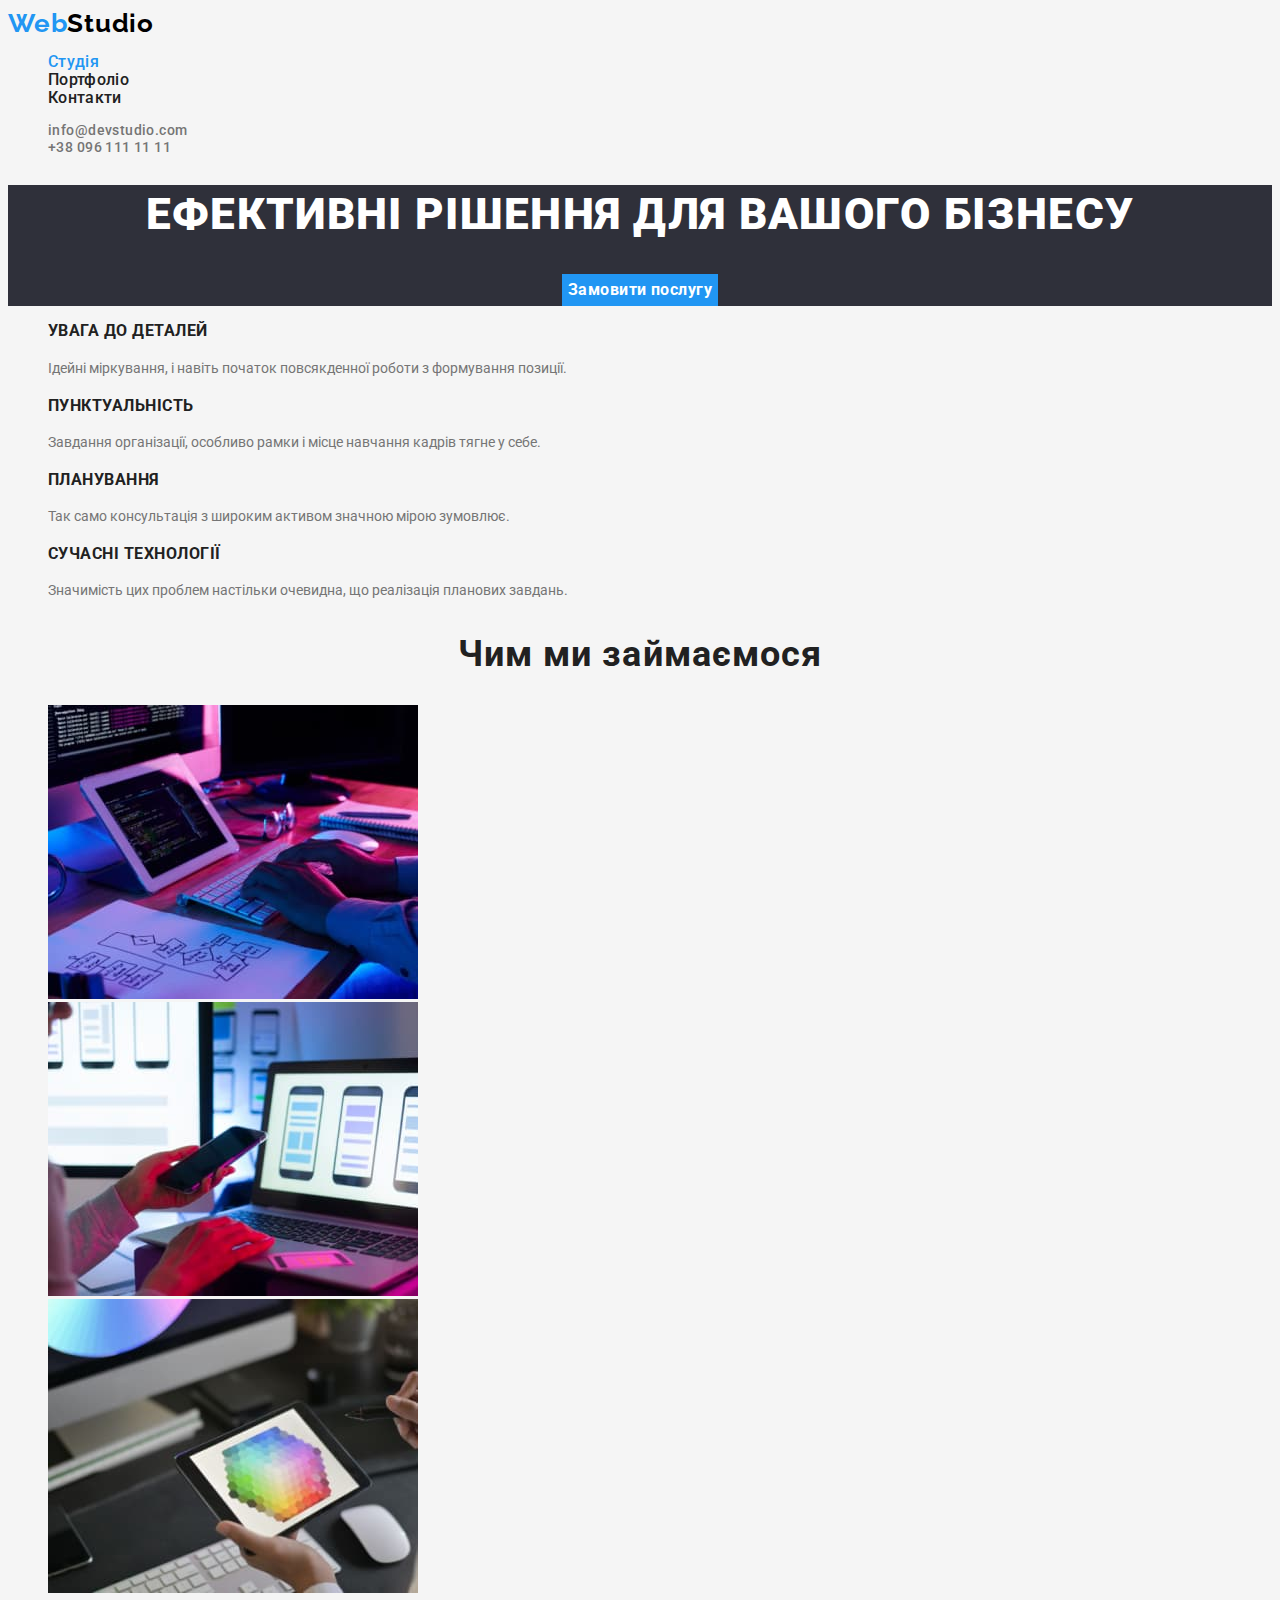
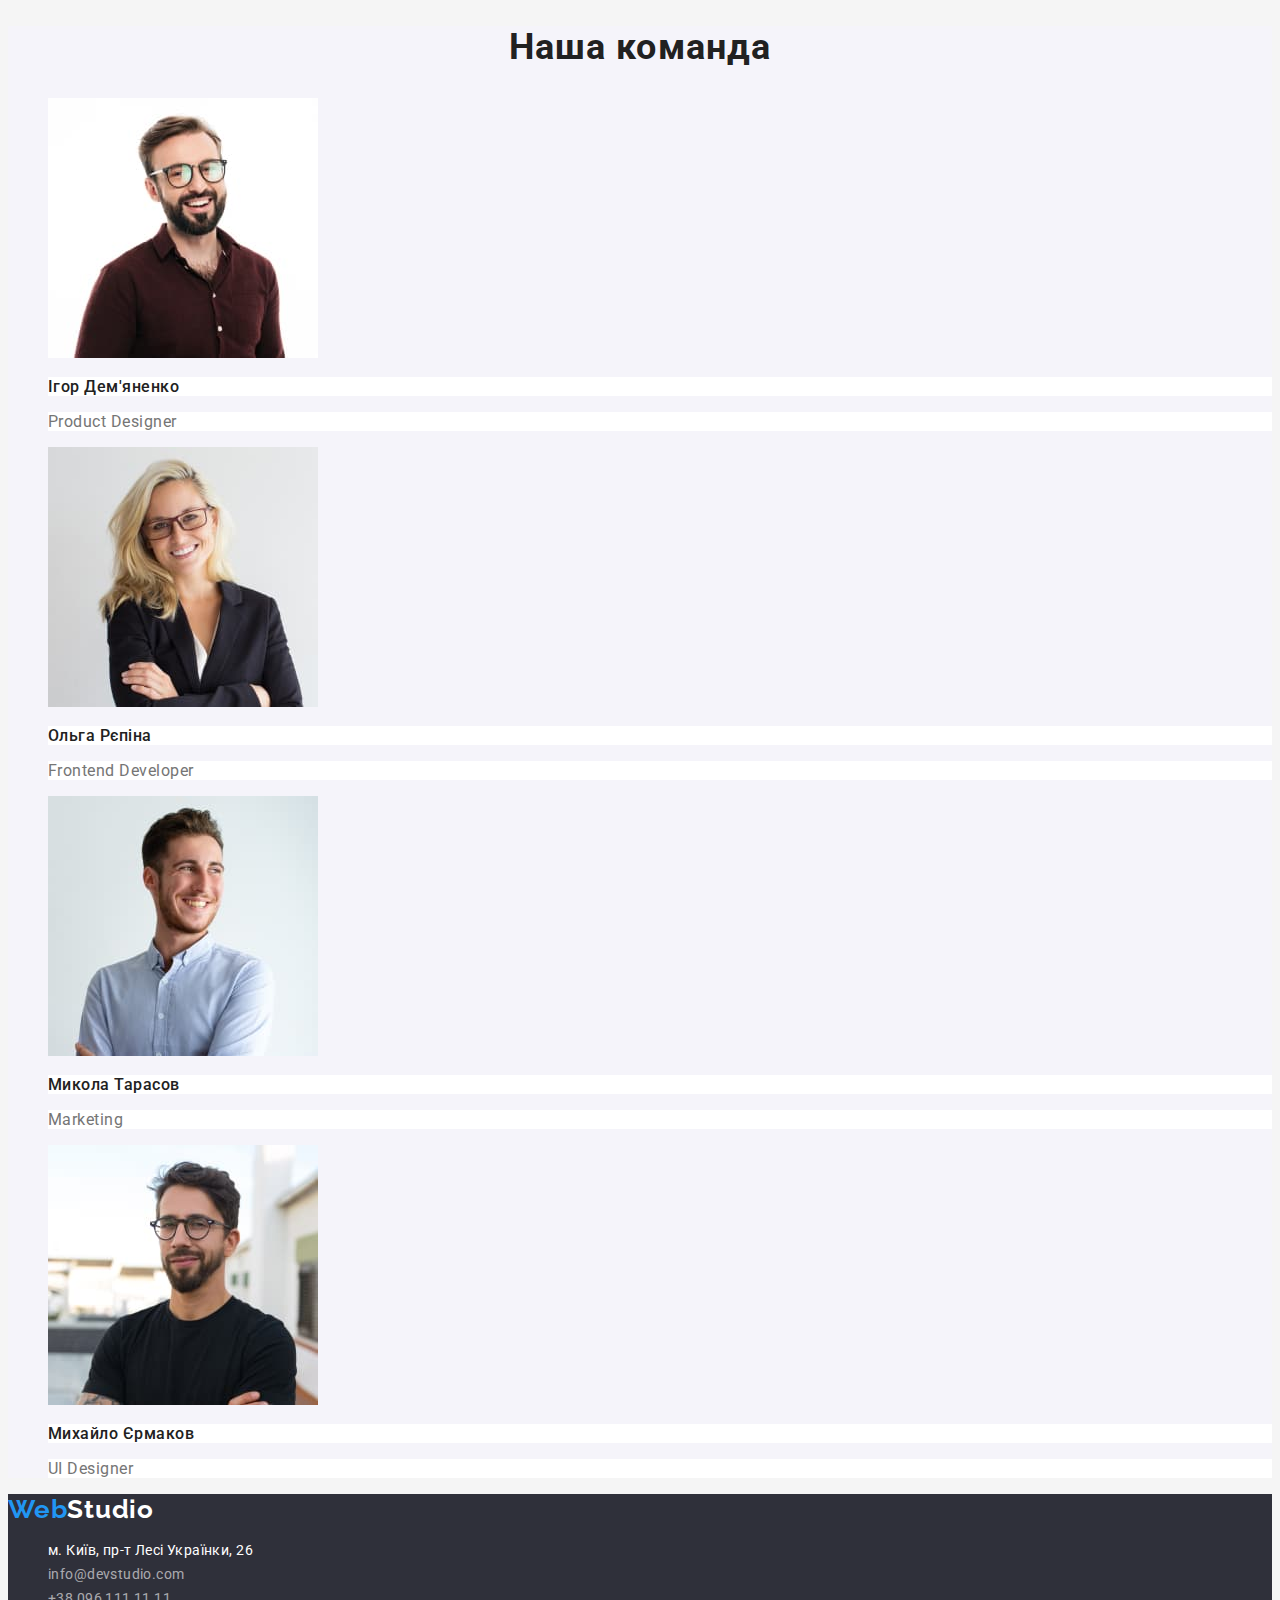
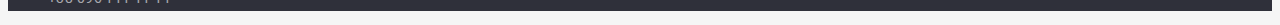
<file: index.html>
<!DOCTYPE html>
<html lang="uk">

<head>
  <meta charset="UTF-8" />
  <meta http-equiv="X-UA-Compatible" content="IE=edge" />
  <meta name="viewport" content="width=device-width, initial-scale=1.0" />
  <title>WebStudio</title>
  <link rel="preconnect" href="https://fonts.googleapis.com">
  <link rel="preconnect" href="https://fonts.gstatic.com" crossorigin>
  <link href="https://fonts.googleapis.com/css2?family=Raleway:wght@700&family=Roboto:wght@400;500;700;900&display=swap"
    rel="stylesheet">
  <link rel="stylesheet" href="./css/styles.css">
</head>

<body>
  <header>
    <nav>
      <a href="./index.html" lang="en" class="header-logo link"><span class="logo-accent">Web</span>Studio</a>
      <ul class="nav-items list">
        <li><a href="./index.html" class="link current">Студія</a></li>
        <li><a href="./portfolio.html" class="link">Портфоліо</a></li>
        <li><a href="" class="link">Контакти</a></li>
      </ul>
    </nav>
    <ul class="contacts list">
      <li>
        <a href="mailto:info@devstudio.com" lang="en" class="contact-item">info@devstudio.com</a>
      </li>
      <li><a href="tel:+380961111111" class="contact-item">+38 096 111 11 11</a></li>
    </ul>
  </header>
  <main>
    <section class="hero">
      <h1 class="hero-title">Ефективні рішення для вашого бізнесу</h1>
      <button type="button" class="hero-button">Замовити послугу</button>
    </section>
    <section>
      <h2 class="visually-hidden">Підхід до роботи</h2>
      <ul class="list">
        <li>
          <h3 class="section-subtitle">Увага до деталей</h3>
          <p class="section-text">
            Ідейні міркування, і навіть початок повсякденної роботи з
            формування позиції.
          </p>
        </li>
        <li>
          <h3 class="section-subtitle">Пунктуальність</h3>
          <p class="section-text">
            Завдання організації, особливо рамки і місце навчання кадрів тягне
            у себе.
          </p>
        </li>
        <li>
          <h3 class="section-subtitle">Планування</h3>
          <p class="section-text">
            Так само консультація з широким активом значною мірою зумовлює.
          </p>
        </li>
        <li>
          <h3 class="section-subtitle">Сучасні технології</h3>
          <p class="section-text">
            Значимість цих проблем настільки очевидна, що реалізація планових
            завдань.
          </p>
        </li>
      </ul>
    </section>
    <section>
      <h2 class="section-title">Чим ми займаємося</h2>
      <ul class="list">
        <li><img src="./images/what-do-we-do-img1.jpg" alt="програмування" width="370" /></li>
        <li><img src="./images/what-do-we-do-img2.jpg" alt="мобільні застосунки" width="370" /></li>
        <li><img src="./images/what-do-we-do-img3.jpg" alt="дизайн" width="370" /></li>
      </ul>
    </section>
    <section class="section-ourteam">
      <h2 class="section-title">Наша команда</h2>
      <ul class="list">
        <li>
          <img src="./images/product-designer.jpg" alt="дизайнер продукту" width="270" />
          <h3 class="section-title-name">Ігор Дем'яненко</h3>
          <p class="section-title-job" lang="en">Product Designer</p>
        </li>
        <li>
          <img src="./images/frontend-developer.jpg" alt="фронтенд розробник" width="270" />
          <h3 class="section-title-name">Ольга Рєпіна</h3>
          <p class="section-title-job" lang="en">Frontend Developer</p>
        </li>
        <li>
          <img src="./images/marketing.jpg" alt="маркетолог" width="270" />
          <h3 class="section-title-name">Микола Тарасов</h3>
          <p class="section-title-job" lang="en">Marketing</p>
        </li>
        <li>
          <img src="./images/ui-designer.jpg" alt="дизайнер графічний" width="270" />
          <h3 class="section-title-name">Михайло Єрмаков</h3>
          <p class="section-title-job" lang="en">UI Designer</p>
        </li>
      </ul>
    </section>
  </main>
  <footer class="footer">
    <a href="./index.html" lang="en" class="footer-logo link"><span class="logo-accent">Web</span>Studio</a>
    <address class="adress">
      <ul class="footer-contacts list">
        <li>
          <a class="footer-adress link" href="https://goo.gl/maps/2sXjkp3v6WPnK2FJ7" target="_blank"
            rel="noopener noreferrer nofollow">
            м. Київ, пр-т Лесі Українки, 26
          </a>
        </li>
        <li><a class="footer-contact link" href="mailto:info@devstudio.com" lang="en">info@devstudio.com</a></li>
        <li><a class="footer-contact link" href="tel:+380961111111">+38 096 111 11 11</a></li>
      </ul>
    </address>
  </footer>
</body>

</html>
</file>
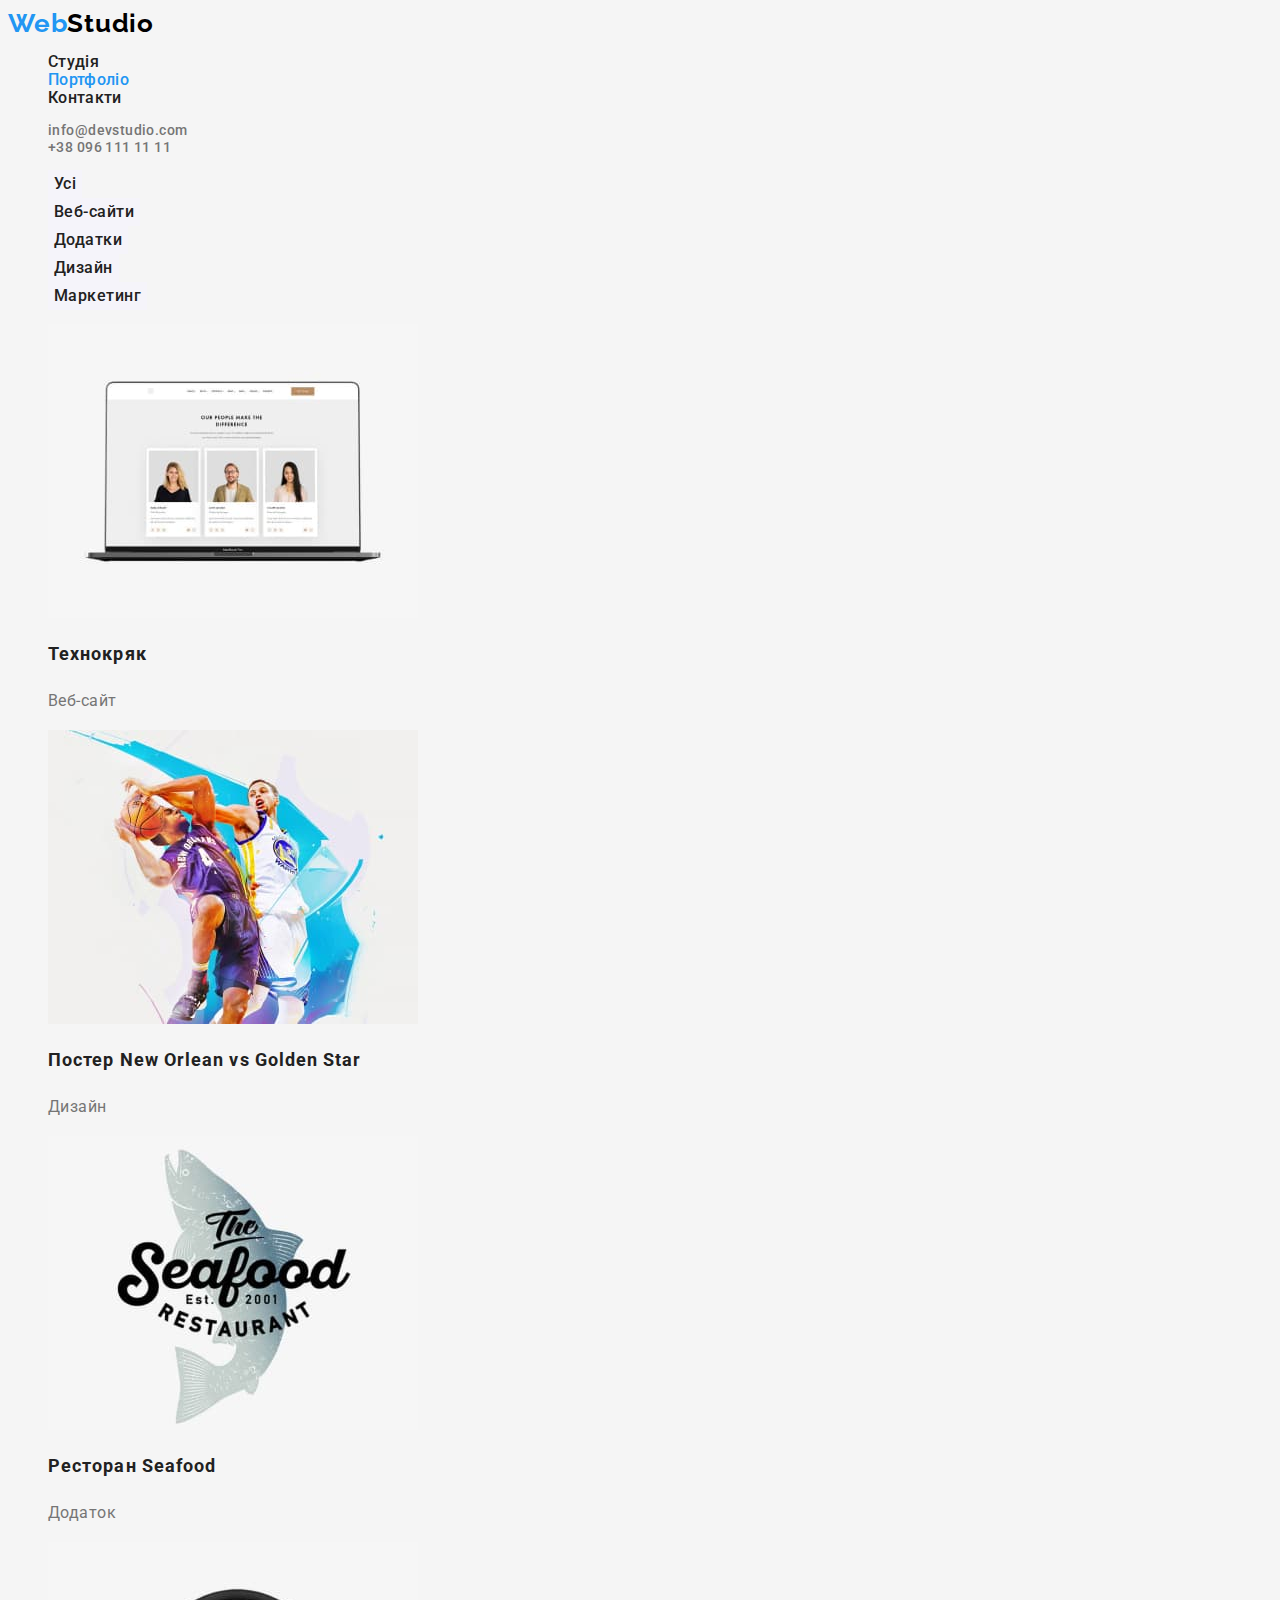
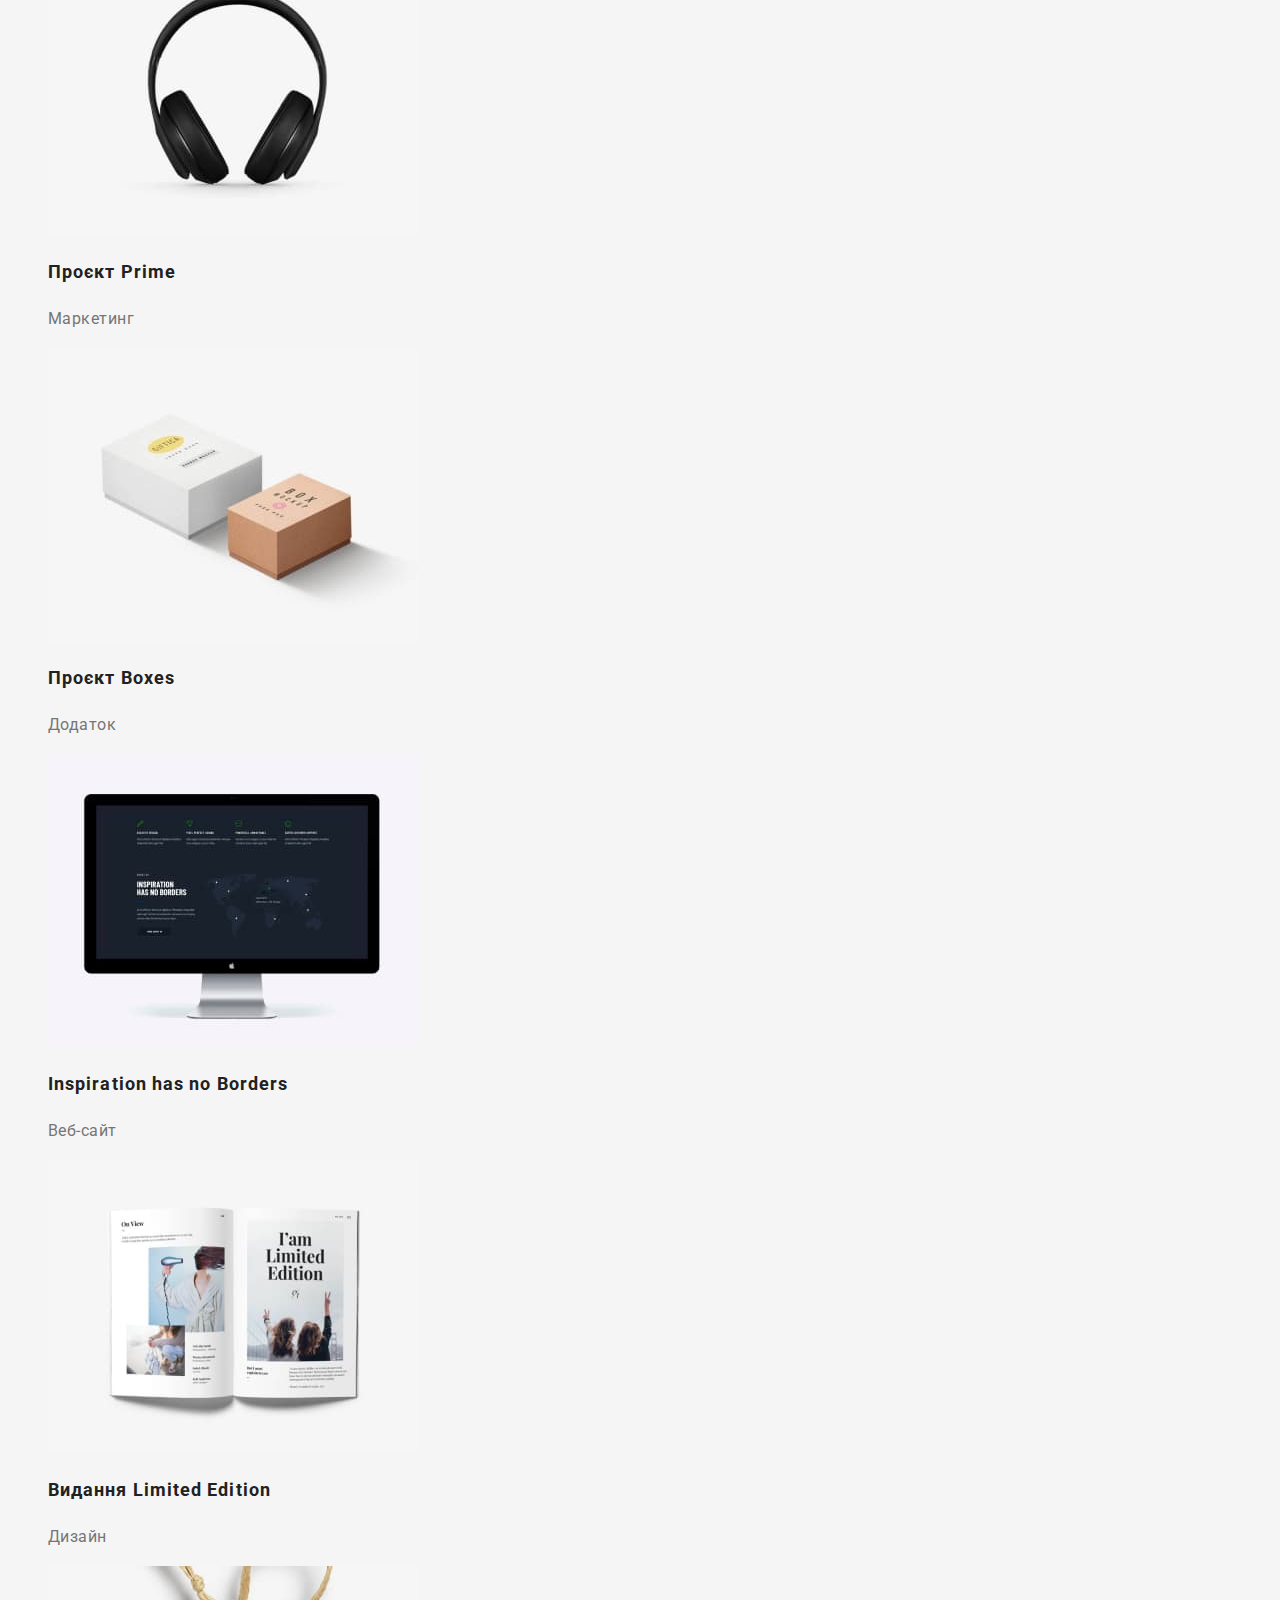
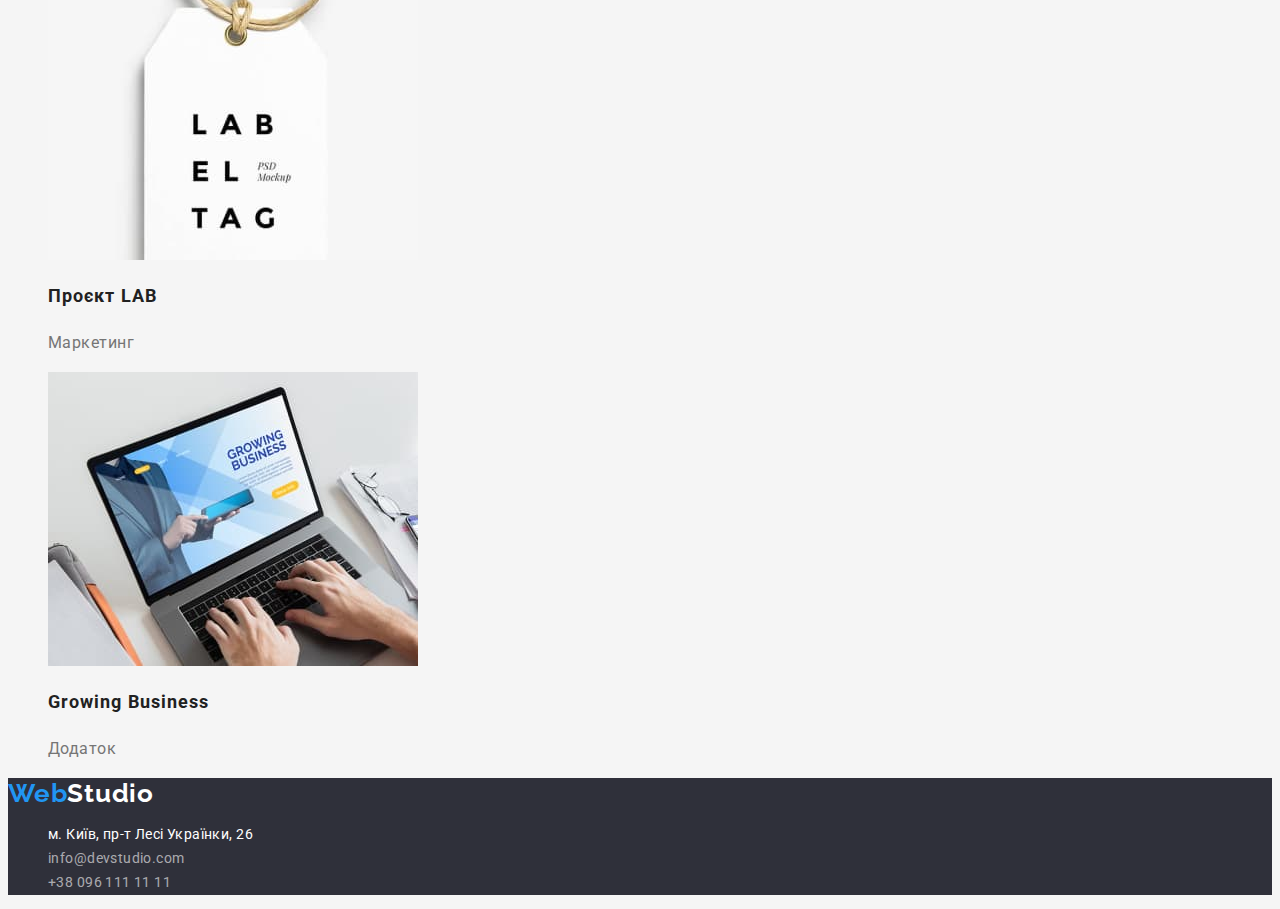
<file: portfolio.html>
<!DOCTYPE html>
<html lang="uk">

<head>
  <meta charset="UTF-8" />
  <meta http-equiv="X-UA-Compatible" content="IE=edge" />
  <meta name="viewport" content="width=device-width, initial-scale=1.0" />
  <title>WebStudio</title>
  <link rel="preconnect" href="https://fonts.googleapis.com">
  <link rel="preconnect" href="https://fonts.gstatic.com" crossorigin>
  <link href="https://fonts.googleapis.com/css2?family=Raleway:wght@700&family=Roboto:wght@400;500;700;900&display=swap"
    rel="stylesheet">
  <link rel="stylesheet" href="./css/styles.css">
</head>

<body>
  <header>
    <nav>
      <a href="./index.html" lang="en" class="header-logo link"><span class="logo-accent">Web</span>Studio</a>
      <ul class="nav-items list">
        <li><a href="./index.html" class="link">Студія</a></li>
        <li><a href="./portfolio.html" class="link current">Портфоліо</a></li>
        <li><a href="" class="link">Контакти</a></li>
      </ul>
    </nav>
    <ul class="contacts list">
      <li>
        <a href="mailto:info@devstudio.com" lang="en" class="contact-item">info@devstudio.com</a>
      </li>
      <li><a href="tel:+380961111111" class="contact-item">+38 096 111 11 11</a></li>
    </ul>
  </header>
  <main>
    <section>
      <h1 class="visually-hidden">Фільтр проєктів</h1>
      <ul class="portfolio-filter list">
        <li><button type="button" class="portfolio-button">Усі</button></li>
        <li><button type="button" class="portfolio-button">Веб-сайти</button></li>
        <li><button type="button" class="portfolio-button">Додатки</button></li>
        <li><button type="button" class="portfolio-button">Дизайн</button></li>
        <li><button type="button" class="portfolio-button">Маркетинг</button></li>
      </ul>
      <ul class="portfolio-presentations list">
        <li>
          <a href="" class="portfolio-card link">
            <img src="./images/website-tehnokryak.jpg" alt="ноутбук зі стартовою сторінкою" width="370">
            <h2 class="presentations-titel">Технокряк</h2>
            <p class="presentations-item">Веб-сайт</p>
          </a>
        </li>
        <li>
          <a href="" class="link">
            <img src="./images/design-new-orlean.jpg" alt="два баскетболісти з м'ячем" width="370">
            <h2 class="presentations-titel">Постер <span lang="en">New Orlean vs Golden Star</span></h2>
            <p class="presentations-item">Дизайн</p>
          </a>
        </li>
        <li>
          <a href="" class="link">
            <img src="./images/application-sea-food.jpg" alt="логотип на фоні великої риби" width="370">
            <h2 class="presentations-titel">Ресторан <span lang="en">Seafood</span></h2>
            <p class="presentations-item">Додаток</p>
          </a>
        </li>
        <li>
          <a href="" class="link">
            <img src="./images/marketing-prime.jpg" alt="великі навушники" width="370">
            <h2 class="presentations-titel">Проєкт Prime</h2>
            <p class="presentations-item">Маркетинг</p>
          </a>
        </li>
        <li>
          <a href="" class="link">
            <img src="./images/application-boxes.jpg" alt="дві крафтові коробки" width="370">
            <h2 class="presentations-titel">Проєкт <span lang="en">Boxes</span></h2>
            <p class="presentations-item">Додаток</p>
          </a>
        </li>
        <li>
          <a href="" class="link">
            <img src="./images/website-inspiration.jpg" alt="монітор зі стартовою сторінкою" width="370">
            <h2 class="presentations-titel" lang="en">Inspiration has no Borders</h2>
            <p class="presentations-item">Веб-сайт</p>
          </a>
        </li>
        <li>
          <a href="" class="link">
            <img src="./images/design-limited-edition.jpg" alt="глянцевий журнал з фото та описом" width="370">
            <h2 class="presentations-titel">Видання <span lang="en">Limited Edition</span></h2>
            <p class="presentations-item">Дизайн</p>
          </a>
        </li>
        <li>
          <a href="" class="link">
            <img src="./images/marketing-lab.jpg" alt="бірка з написом проєкту" width="370">
            <h2 class="presentations-titel">Проєкт <span lang="en">LAB</span></h2>
            <p class="presentations-item">Маркетинг</p>
          </a>
        </li>
        <li>
          <a href="" class="link">
            <img src="./images/application-business.jpg" alt="ноутбук зі стартовою сторінкою" width="370">
            <h2 class="presentations-titel" lang="en">Growing Business</h2>
            <p class="presentations-item">Додаток</p>
          </a>
        </li>
      </ul>
    </section>
  </main>
  <footer class="footer">
    <a href="./index.html" lang="en" class="footer-logo link"><span class="logo-accent">Web</span>Studio</a>
    <address class="adress">
      <ul class="footer-contacts list">
        <li>
          <a class="footer-adress link" href="https://goo.gl/maps/2sXjkp3v6WPnK2FJ7" target="_blank"
            rel="noopener noreferrer nofollow">
            м. Київ, пр-т Лесі Українки, 26
          </a>
        </li>
        <li><a class="footer-contact link" href="mailto:info@devstudio.com" lang="en">info@devstudio.com</a></li>
        <li><a class="footer-contact link" href="tel:+380961111111">+38 096 111 11 11</a></li>
      </ul>
    </address>
  </footer>
</body>

</html>
</file>
<file: css/styles.css>
:root {
  --primary-text-color: #757575;
  --secondary-text-color: #212121;
  --accent-color: #2196F3;
  --white-text-color: #FFFFFF;
  --primary-background-color: #F5F5F5;
  --secondary-background-color: #F5F4FA;
  --footer-background-color: #2F303A;
  --button-active-color: #188CE8;
}
body {
  font-family: 'Roboto', 'sans-serif';
  background-color: var(--primary-background-color);
  color: var(--primary-text-color);
  font-size: 14px;
  font-weight: 400;
}
.list {
  list-style: none;
}
.link {
  text-decoration: none;
  color: inherit;
}
.visually-hidden {
  position: absolute;
  white-space: nowrap;
  width: 1px;
  height: 1px;
  overflow: hidden;
  border: 0;
  padding: 0;
  clip: rect(0 0 0 0);
  clip-path: inset(50%);
  margin: -1px;
}

/* header-logo */
.header-logo {
  color: #000000;
  font-family: 'Raleway';
  font-weight: 700;
  font-size: 26px;
  line-height: 1.19;
  letter-spacing: 0.03em;
}
.logo-accent {
  color: var(--accent-color);
}

/* header-nav */
.nav-items .link {
  color: var(--secondary-text-color);
  font-weight: 500;
  font-size: 16px;
  line-height: 1.14;
  letter-spacing: 0.02em;
}
.nav-items .link:hover,
.nav-items .link:focus {
  color: var(--accent-color);
}
.nav-items .link.current {
  color: var(--accent-color);
}
.contacts .contact-item {
  color: inherit;
  font-weight: 500;
  line-height: 1.14;
  letter-spacing: 0.03em;
  text-decoration: none;
}
.contacts .contact-item:hover,
.contacts .contact-item:focus {
  color: var(--accent-color);
}

/* hero */
.hero {
  background-color: var(--footer-background-color);
  text-align: center; 
}
.hero-title {
  color: var(--white-text-color);
  font-weight: 900;
  font-size: 44px;
  line-height: 1.36;
  letter-spacing: 0.03em;
  text-transform: uppercase;
}
.hero-button {
  font-family: inherit;
  color: var(--white-text-color);
  font-weight: 700;
  font-size: 16px;
  line-height: 1.88;
  letter-spacing: 0.03em;
  background-color: var(--accent-color);
  border: none;
  cursor: pointer;
}
.hero-button:hover,
.hero-button:focus {
  background-color: var(--button-active-color);
}

/* section */
.section-subtitle {
  color: var(--secondary-text-color);
  font-weight: 700;
  font-size: 16px;
  line-height: 1.14;
  letter-spacing: 0.03em;
  text-transform: uppercase;
}
.section-text {
  line-height: 1.71;
}
.section-ourteam {
  background-color: var(--secondary-background-color);
}
.section-title {
  color: var(--secondary-text-color);
  font-weight: 700;
  font-size: 36px;
  line-height: 1.17;
  letter-spacing: 0.03em;
  text-align: center;
}
.section-title-name {
  color: var(--secondary-text-color);
  background-color: var(--white-text-color);
  font-weight: 500;
  font-size: 16px;
  line-height: 1.19;
  letter-spacing: 0.03em;
}
.section-title-job {
  background-color: var(--white-text-color);
  font-size: 16px;
  line-height: 1.19;
  letter-spacing: 0.03em;
}

/* footer */
.footer {
  background-color: var(--footer-background-color);
}
.footer-logo {
  color: var(--white-text-color);
  font-family: 'Raleway';
  font-weight: 700;
  font-size: 26px;
  line-height: 1.19;
  letter-spacing: 0.03em;
}
.adress {
  font-style: normal;
}
.footer-contacts .link {
  color: rgba(255, 255, 255, 0.6);
  line-height: 1.71;
  letter-spacing: 0.03em;
}
.footer .footer-adress {
  color: var(--white-text-color);
}
.footer-contact:hover,
.footer-contact:focus {
  color: var(--accent-color);
}
.footer-adress:hover,
.footer-adress:focus {
  color: var(--accent-color);
}

/* portfolio */
.portfolio-filter .portfolio-button {
  font-family: inherit;
  color: var(--secondary-text-color);
  font-weight: 500;
  font-size: 16px;
  line-height: 1.63;
  letter-spacing: 0.03em;
  background-color: var(--secondary-background-color);
  border: none;
}
.portfolio-filter .portfolio-button:hover,
.portfolio-filter .portfolio-button:focus {
  color: var(--white-text-color);
  background-color: var(--accent-color);
}
.presentations-titel {
  color: var(--secondary-text-color);
  font-weight: 700;
  font-size: 18px;
  line-height: 2;
  letter-spacing: 0.06em;
}
.presentations-item {
  color: inherit;
  font-size: 16px;
  line-height: 1.63;
  letter-spacing: 0.03em;
}
</file>
